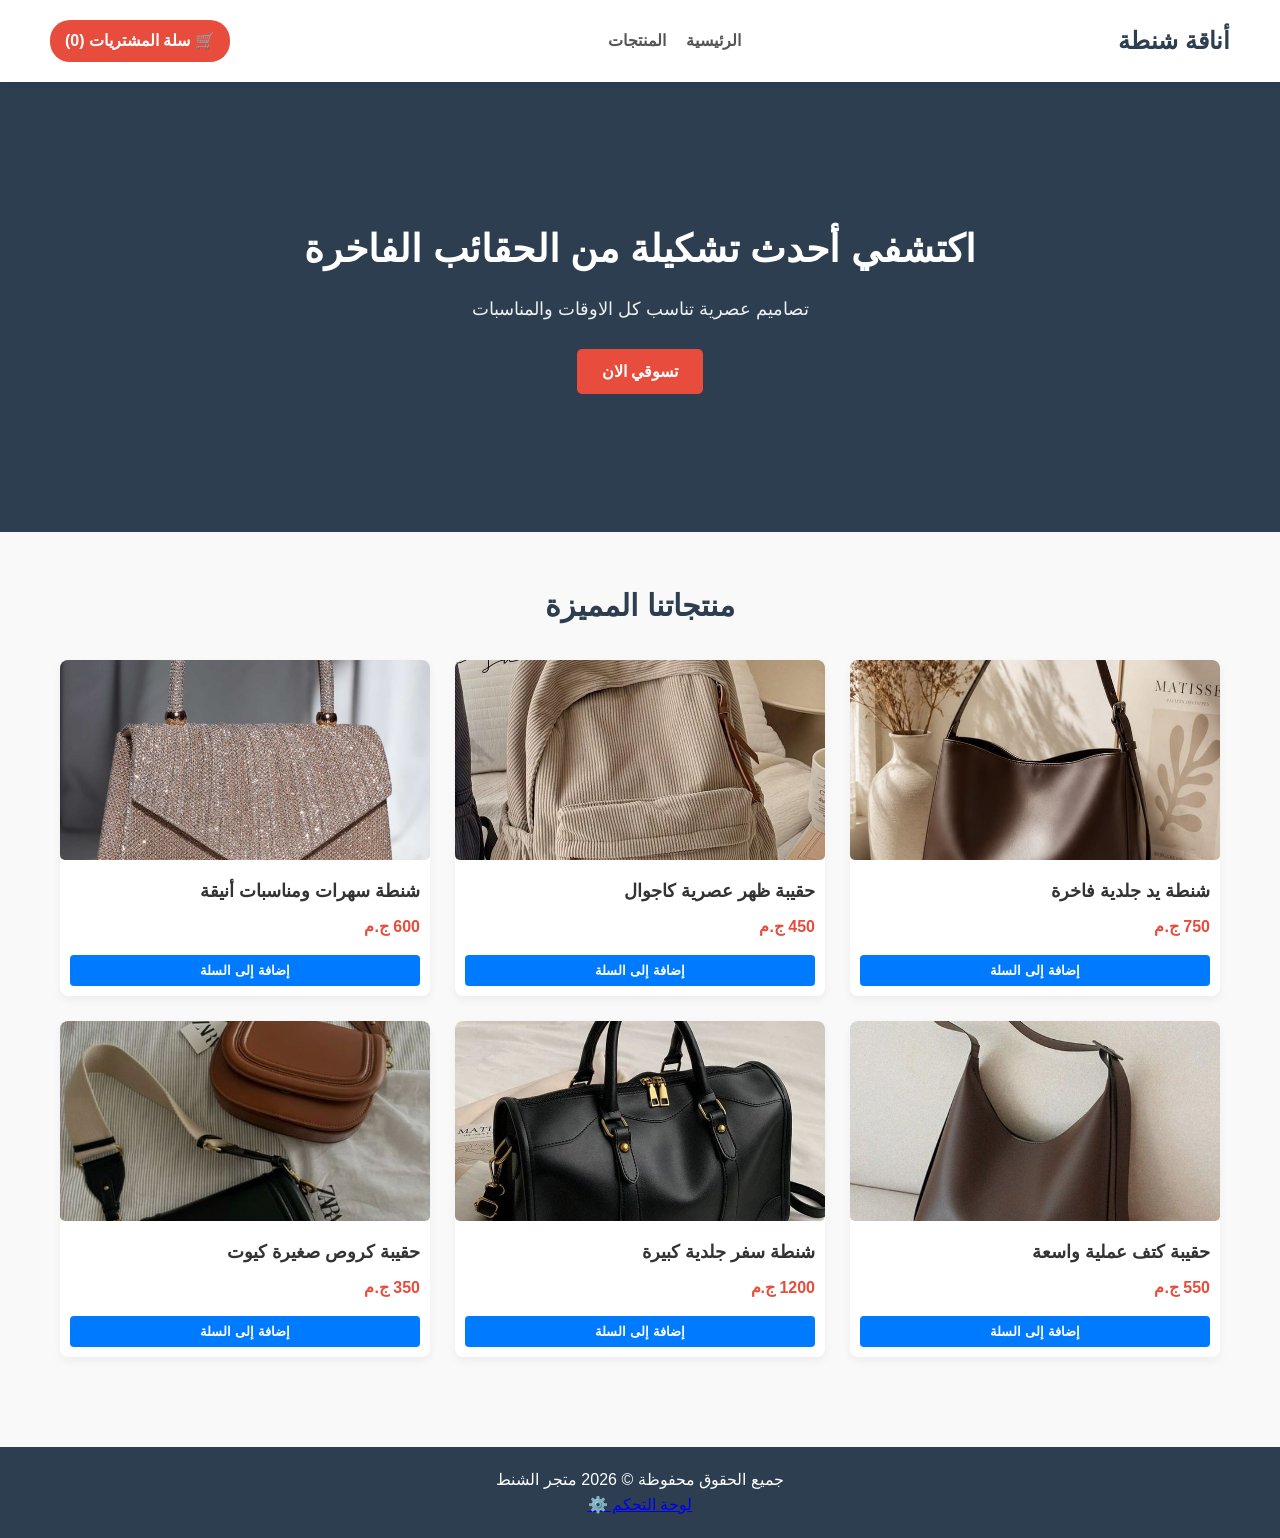
<file: index.html>
<!DOCTYPE html>
<html lang="ar" dir="rtl">
<head>
    <meta charset="UTF-8">
    <meta name="viewport" content="width=device-width, initial-scale=1.0">
    <title>متجر الشنط والأحقائب الفاخرة</title>
    <link rel="stylesheet" href="style.css">
</head>
<body>

    <!-- شريط التنقل العلوي -->
    <header>
        <div class="logo">أناقة شنطة</div>
        <nav>
            <ul>
                <li><a href="#">الرئيسية</a></li>
                <li><a href="#products">المنتجات</a></li>
            </ul>
        </nav>
        <!-- أيقونة السلة -->
        <div class="cart-icon" onclick="toggleCartModal()">
            🛒 سلة المشتريات (<span id="cart-count">0</span>)
        </div>
    </header>
    <!--قسم الواجهه--> 
    <section class="hero">
        <h1>اكتشفي أحدث تشكيلة من الحقائب الفاخرة</h1>
        <p>تصاميم عصرية تناسب كل الاوقات والمناسبات</p>
        <a href="#products"class="btn">تسوقي الان</a>
    </section>
    <!-- قسم عرض المنتجات -->
    <section id="products" class="products-section">
        <h2>منتجاتنا المميزة</h2>
        <div id="products-container" class="products-grid"></div>
    </section>
    <!-- نافذة السلة -->
<div id="cart-modal" style="display: none; position: fixed; top: 10%; right: 10%; width: 80%; background: white; padding: 20px; box-shadow: 0 0 10px rgba(0,0,0,0.3); z-index: 1000; border-radius: 8px;">
    <h2>سلة المشتريات 🛒</h2>
    <div id="cart-items-container"></div>
    <h3>الإجمالي: <span id="total-price">0</span> ج.م</h3>

    <!-- فورم بيانات العميل وتأكيد الطلب مباشرة جوه السلة -->
    <form id="order-form" onsubmit="submitOrder(event)" style="margin-top: 15px; border-top: 1px solid #ddd; padding-top: 15px;">
        <h3>بيانات الشحن وتأكيد الطلب</h3>
        <div style="margin-bottom: 10px;">
            <input type="text" id="customer-name" placeholder="الاسم الكامل" required style="width: 100%; padding: 8px;">
        </div>
        <div style="margin-bottom: 10px;">
            <input type="text" id="customer-phone" placeholder="رقم الهاتف" required style="width: 100%; padding: 8px;">
        </div>
        <div style="margin-bottom: 10px;">
            <input type="text" id="customer-address" placeholder="العنوان بالتفصيل" required style="width: 100%; padding: 8px;">
        </div>
        <button type="submit" style="background: #28a745; color: white; border: none; padding: 10px 15px; width: 100%; cursor: pointer; font-weight: bold; border-radius: 5px;">تأكيد وإرسال الطلب</button>
    </form>

    <button onclick="toggleCartModal()" style="background: #dc3545; color: white; border: none; padding: 5px 10px; margin-top: 10px; cursor: pointer;">إغلاق السلة</button>
</div>
    <!-- تذييل الصفحة -->
    <footer>
        <p>جميع الحقوق محفوظة &copy; 2026 متجر الشنط</p>
        <a href="admin.html" target="_blank">لوحة التحكم ⚙️</a>
    </footer>

    <script src="script.js"></script>
</body>
</html>
</file>
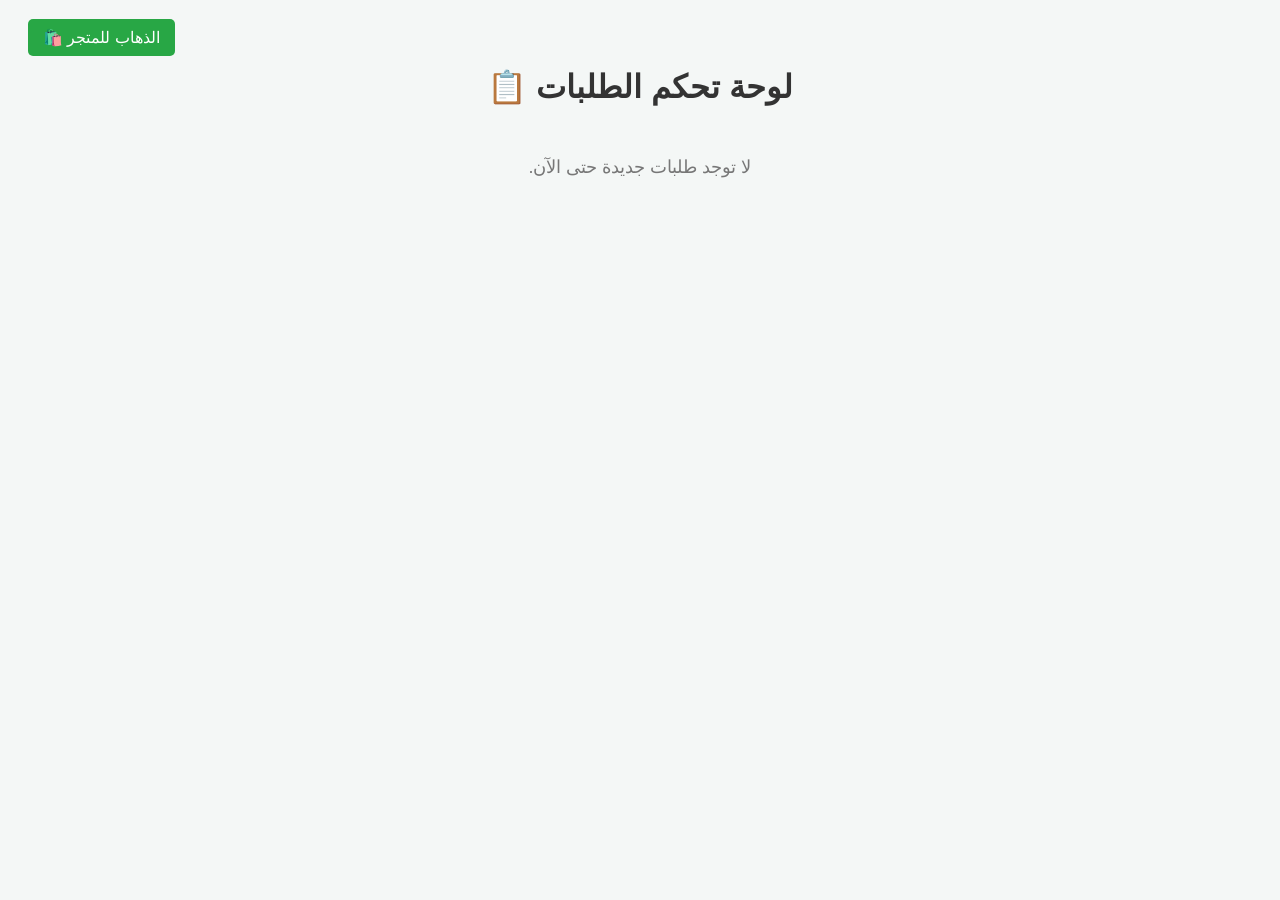
<file: لوحه تحكم/admin.html>
<!DOCTYPE html>
<html lang="ar" dir="rtl">
<head>
    <meta charset="UTF-8">
    <title>لوحة التحكم - طلبات المتجر</title>
    <style>
        body { font-family: Tahoma, sans-serif; background: #f4f7f6; padding: 20px; direction: rtl; }
        h1 { color: #333; text-align: center; }
        .order-card { background: white; padding: 20px; margin-bottom: 15px; border-radius: 8px; box-shadow: 0 2px 5px rgba(0,0,0,0.1); border-right: 5px solid #007bff; }
        .order-card h3 { margin-top: 0; color: #007bff; }
        .btn-delete { background: #dc3545; color: white; border: none; padding: 8px 14px; cursor: pointer; border-radius: 4px; font-weight: bold; }
        .btn-delete:hover { background: #c82333; }
        .no-orders { text-align: center; color: #777; font-size: 18px; margin-top: 50px; }
        .top-bar { text-align: left; margin-bottom: 20px; }
        .top-bar a { background: #28a745; color: white; padding: 10px 15px; text-decoration: none; border-radius: 5px; }
    </style>
</head>
<body>

    <div class="top-bar">
        <a href="index.html">الذهاب للمتجر 🛍️</a>
    </div>

    <h1>لوحة تحكم الطلبات 📋</h1>
    <div id="orders-container"></div>

    <script>
        function loadOrders() {
            const container = document.getElementById('orders-container');
            let orders = JSON.parse(localStorage.getItem('store_orders')) || [];

            if (orders.length === 0) {
                container.innerHTML = '<p class="no-orders">لا توجد طلبات جديدة حتى الآن.</p>';
                return;
            }

            container.innerHTML = '';
            orders.forEach((order) => {
                container.innerHTML += `
                    <div class="order-card">
                        <h3>طلب جديد من: ${order.customer_name}</h3>
                        <p><strong>رقم الهاتف:</strong> ${order.customer_phone}</p>
                        <p><strong>العنوان:</strong> ${order.customer_address}</p>
                        <p><strong>المنتجات المطلوبة:</strong> ${order.cart_items}</p>
                        <p><strong>الإجمالي:</strong> ${order.total_price} ج.م</p>
                        <p><strong>وقت الطلب:</strong> ${order.date}</p>
                        <button class="btn-delete" onclick="deleteOrder(${order.id})">تم الحفظ / حذف الطلب</button>
                    </div>
                `;
            });
        }

        function deleteOrder(id) {
            let orders = JSON.parse(localStorage.getItem('store_orders')) || [];
            orders = orders.filter(order => order.id !== id);
            localStorage.setItem('store_orders', JSON.stringify(orders));
            loadOrders();
        }

        loadOrders();
    </script>
</body>
</html>
</file>
<file: style.css>
/* تنسيقات عامة */
* {
    margin: 0;
    padding: 0;
    box-sizing: border-box;
    font-family: 'Tahoma', sans-serif;
}

body {
    background-color: #f9f9f9;
    color: #333;
    line-height: 1.6;
}

/* الهيدر والأيقونة */
header {
    background-color: #ffffff;
    display: flex;
    justify-content: space-between;
    align-items: center;
    padding: 20px 50px;
    box-shadow: 0 2px 5px rgba(0, 0, 0, 0.05);
    position: sticky;
    top: 0;
    z-index: 100;
}

.logo {
    font-size: 24px;
    font-weight: bold;
    color: #2c3e50;
}

nav ul {
    list-style: none;
    display: flex;
    gap: 20px;
}

nav ul li a {
    text-decoration: none;
    color: #555;
    font-weight: 600;
    transition: color 0.3s;
}

nav ul li a:hover {
    color: #e74c3c;
}

.cart-icon {
    background-color: #e74c3c;
    color: white;
    padding: 8px 15px;
    border-radius: 20px;
    cursor: pointer;
    font-weight: bold;
    transition: background 0.3s;
}

.cart-icon:hover {
    background-color: #c0392b;
}

/* قسم الواجهة */
.hero {
    background-color: #2c3e50; /* لون خلفية فخم (تقدري تغيريه لأي لون تحبيه) */
    height: 50vh;
    display: flex;
    flex-direction: column; /* بيخلي الكلام والزرار تحت بعض تماماً */
    justify-content: center;
    align-items: center;
    text-align: center;
    color: white;
    padding: 0 20px;
}

.hero h1 {
    font-size: 38px;
    margin-bottom: 15px;
    color: #ffffff;
}

.hero p {
    font-size: 18px;
    margin-bottom: 25px;
    color: #ecf0f1;
}

.hero .btn {
    background-color: #e74c3c;
    color: white;
    padding: 10px 25px;
    text-decoration: none;
    border-radius: 5px;
    font-weight: bold;
}

/* قسم المنتجات */
.products-section {
    padding: 50px 20px;
    max-width: 1200px;
    margin: auto;
    text-align: center;
}

.products-section h2 {
    font-size: 30px;
    margin-bottom: 30px;
    color: #2c3e50;
}

.products-grid {
    display: grid;
    grid-template-columns: repeat(auto-fit, minmax(280px, 1fr));
    gap: 25px;
}

/* بطاقة المنتج */
.product-card {
    background: white;
    border-radius: 8px;
    overflow: hidden;
    box-shadow: 0 4px 10px rgba(0, 0, 0, 0.05);
    transition: transform 0.3s;
    text-align: right;
}

.product-card:hover {
    transform: translateY(-5px);
}

.product-card img {
    width: 100%;
    height: 250px;
    object-fit: cover;
}

.product-info {
    padding: 20px;
}

.product-info .badge {
    display: inline-block;
    background-color: #fce4ec;
    color: #c2185b;
    font-size: 12px;
    padding: 4px 10px;
    border-radius: 4px;
    margin-bottom: 10px;
    font-weight: bold;
}

.product-info h3 {
    font-size: 18px;
    margin-bottom: 8px;
    color: #333;
}

.product-info p {
    color: #e74c3c;
    font-weight: bold;
    font-size: 16px;
    margin-bottom: 15px;
}

.product-info button {
    width: 100%;
    background-color: #2c3e50;
    color: white;
    border: none;
    padding: 10px;
    border-radius: 4px;
    cursor: pointer;
    font-weight: bold;
    transition: background 0.3s;
}

.product-info button:hover {
    background-color: #34495e;
}

/* تصميم المودال (نافذة السلة) */
.modal {
    display: none;
    position: fixed;
    z-index: 1000;
    left: 0;
    top: 0;
    width: 100%;
    height: 100%;
    background-color: rgba(0,0,0,0.5);
    overflow-y: auto;
}

.modal-content {
    background-color: #fff;
    margin: 5% auto;
    padding: 30px;
    width: 90%;
    max-width: 600px;
    border-radius: 8px;
    position: relative;
    text-align: right;
}

.close-btn {
    position: absolute;
    top: 15px;
    left: 20px;
    font-size: 28px;
    font-weight: bold;
    cursor: pointer;
    color: #aaa;
}

.close-btn:hover {
    color: #000;
}

.empty-cart-msg {
    text-align: center;
    color: #777;
    margin: 20px 0;
}

/* عنصر المنتج داخل السلة */
.cart-item-card {
    display: flex;
    align-items: center;
    justify-content: space-between;
    border-bottom: 1px solid #eee;
    padding: 10px 0;
    gap: 15px;
}

.cart-item-card img {
    width: 60px;
    height: 60px;
    object-fit: cover;
    border-radius: 5px;
}

.cart-item-details {
    flex-grow: 1;
}

.cart-item-details h4 {
    font-size: 15px;
    margin-bottom: 5px;
}

.cart-item-details p {
    color: #e74c3c;
    font-weight: bold;
    font-size: 14px;
}

.remove-item-btn {
    background: none;
    border: none;
    color: #ff4d4d;
    cursor: pointer;
    font-weight: bold;
}

.cart-total {
    margin: 20px 0;
    text-align: left;
    font-size: 18px;
}

/* أزرار ونموذج إتمام الشراء */
.checkout-btn, .submit-order-btn {
    width: 100%;
    background-color: #27ae60;
    color: white;
    border: none;
    padding: 12px;
    border-radius: 5px;
    font-size: 16px;
    font-weight: bold;
    cursor: pointer;
    transition: background 0.3s;
}

.checkout-btn:hover, .submit-order-btn:hover {
    background-color: #219653;
}

.checkout-form {
    margin-top: 20px;
    border-top: 2px dashed #eee;
    padding-top: 20px;
}

.checkout-form h3 {
    margin-bottom: 15px;
    color: #2c3e50;
}

.form-group {
    margin-bottom: 15px;
}

.form-group label {
    display: block;
    margin-bottom: 5px;
    font-weight: bold;
    font-size: 14px;
}

.form-group input, .form-group textarea {
    width: 100%;
    padding: 10px;
    border: 1px solid #ccc;
    border-radius: 4px;
    font-size: 14px;
}

.form-group textarea {
    resize: vertical;
    height: 80px;
}

/* تذييل الصفحة */
footer {
    background-color: #2c3e50;
    color: white;
    text-align: center;
    padding: 20px;
    margin-top: 40px;
}
</file>
